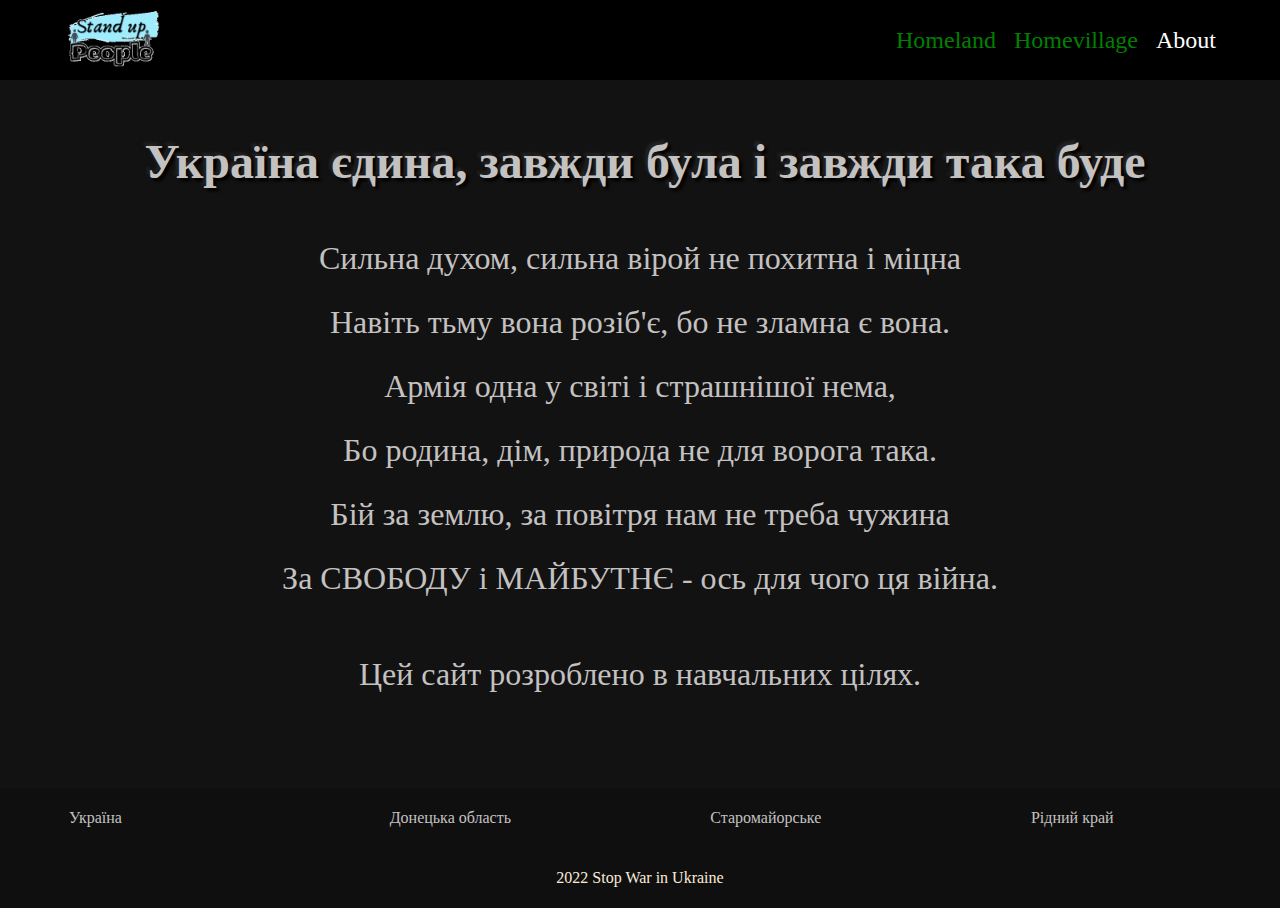
<file: about.html>
<!DOCTYPE html>
<html lang="ua">

<head>
    <meta charset="UTF-8">
    <meta http-equiv="X-UA-Compatible" content="IE=edge">
    <meta name="viewport" content="width=device-width, initial-scale=1.0">
    <title>Старомайорське це україна</title>
    <link rel="stylesheet" href="style.css">
</head>

<body>
    <header>
        <div class="container main-top">
            <a href="index.html"><img class="logo" src="images/SPC.png" alt="logo"></a>
            <div class="top-btn">
                <a href="homeland.html" class="btn">Homeland</a>
                <a href="homevillage.html" class="btn">Homevillage</a>
                <a href="#" class="btn open">About</a>
                <span class="burger"></span>
            </div>
        </div>
    </header>
    <main>
        <article class="container">
            <div class="info-words">
                <h1>Україна єдина, завжди була і завжди така буде</h1>
                <p >Сильна духом, сильна вірой не похитна і міцна <br>
                    Навіть тьму вона розіб'є, бо не зламна є вона. <br>
                    Армія одна у світі і страшнішої нема, <br>
                    Бо родина, дім, природа не для ворога така. <br>
                    Бій за землю, за повітря нам не треба чужина <br>
                    За СВОБОДУ і МАЙБУТНЄ - ось для чого ця війна.
                </p>
                <p>Цей сайт розроблено в навчальних цілях.</p>
            </div>
        </article>
      
    </main>
    <footer>
        <div class="container info">
            <p>Україна</p>
            <p>Донецька область</p>
            <p>Старомайорське</p>
            <p>Рідний край</p>
        </div>
        <div class="copiright">
            <p>2022 Stop War in Ukraine</p>
        </div>
    </footer>

</body>

</html>
</file>
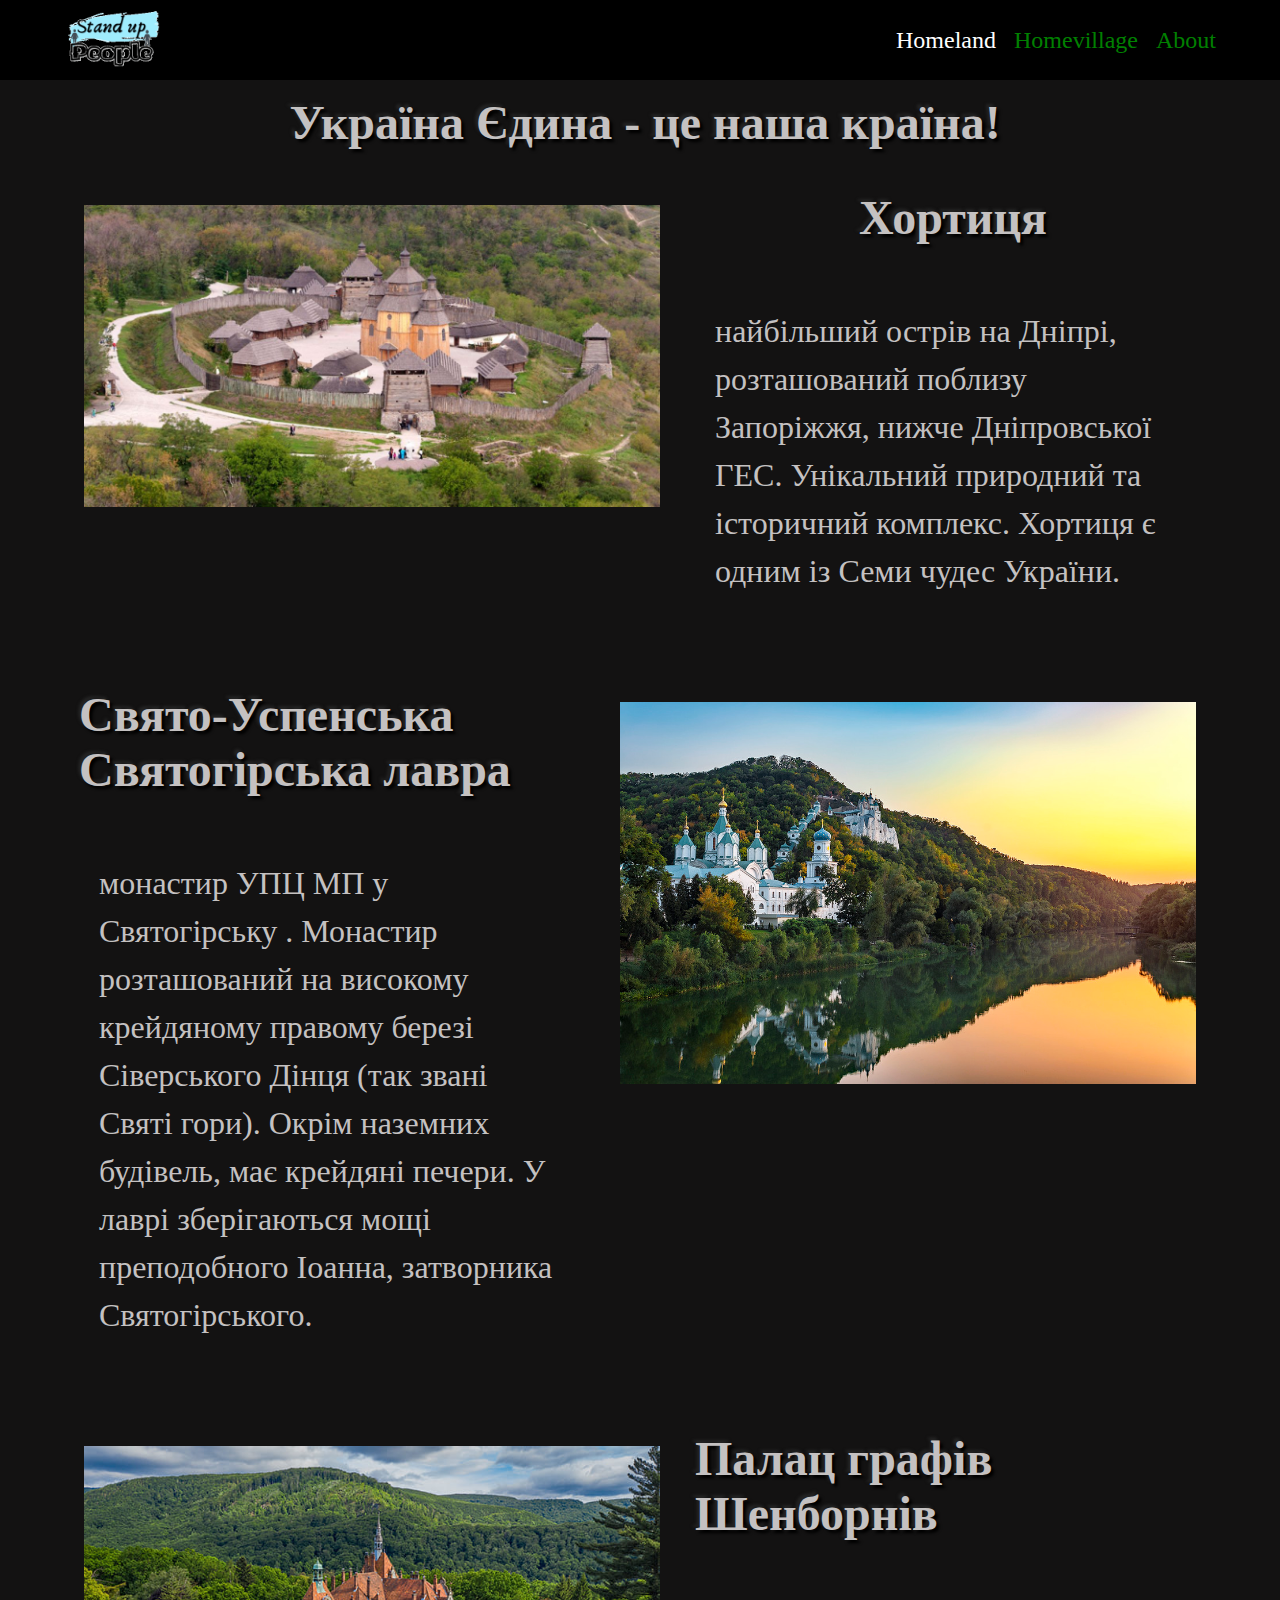
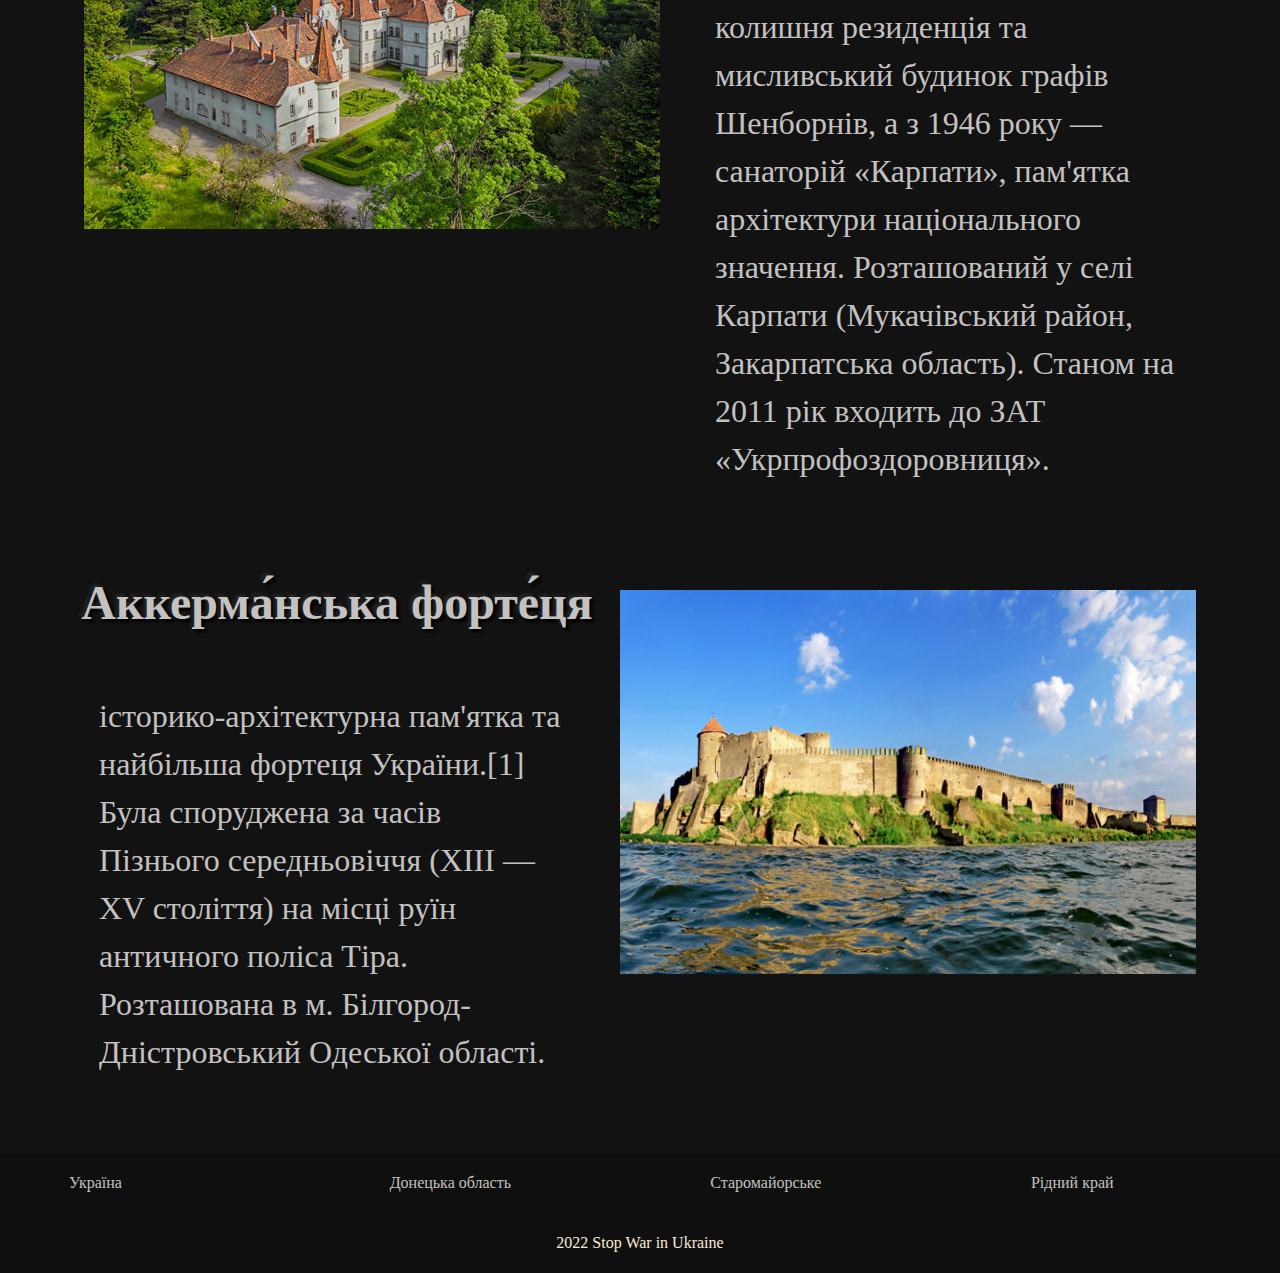
<file: homeland.html>
<!DOCTYPE html>
<html lang="ua">

<head>
    <meta charset="UTF-8">
    <meta http-equiv="X-UA-Compatible" content="IE=edge">
    <meta name="viewport" content="width=device-width, initial-scale=1.0">
    <title>Старомайорське це україна</title>
    <link rel="stylesheet" href="style.css">
</head>

<body>
    <header>
        <div class="container main-top">
            <a href="index.html"><img class="logo" src="images/SPC.png" alt="logo"></a>
            <div class="top-btn">
                <a href="#" class="btn open">Homeland</a>
                <a href="homevillage.html" class="btn">Homevillage</a>
                <a href="about.html" class="btn">About</a> <span class="burger"></span>
            </div>
        </div>
    </header>
    <main>
        <section class="container title-section" id="home">
            <h1>Україна Єдина - це наша країна!</h1>

        </section>
        <section class="container content">
            <div class="cont-row">
                <img class="pic" src="images/xortica.jpg" alt="picture">
                <div class="text-picture">
                    <h1>Хортиця</h1>
                    <p>
                        найбільший острів на Дніпрі, розташований поблизу Запоріжжя, нижче Дніпровської ГЕС. Унікальний
                        природний та історичний комплекс. Хортиця є одним із Семи чудес України.
                    </p>
                </div>
            </div>
            <div class="cont-row" id="help">
                <div class="text-picture">
                    <h1>Свято-Успенська Святогірська лавра </h1>
                    <p>
                        монастир УПЦ МП у Святогірську . Монастир розташований на високому крейдяному правому березі
                        Сіверського Дінця (так звані Святі гори). Окрім наземних будівель, має крейдяні печери. У лаврі
                        зберігаються мощі преподобного Іоанна, затворника Святогірського.
                    </p>
                </div>
                <img class="pic" src="images/sviatgorsk.jpg" alt="picture">
            </div>
            <div class="cont-row" id="about">
                <img class="pic" src="images/palac.jpg" alt="picture">
                <div class="text-picture">
                    <h1>Палац графів Шенборнів</h1>
                    <p>
                        колишня резиденція та мисливський будинок графів Шенборнів, а з 1946 року — санаторій «Карпати»,
                        пам'ятка архітектури національного значення. Розташований у селі Карпати (Мукачівський район,
                        Закарпатська область). Станом на 2011 рік входить до ЗАТ «Укрпрофоздоровниця».
                    </p>
                </div>
            </div>
            <div class="cont-row">
                <div class="text-picture">
                    <h1>Аккерма́нська форте́ця</h1>
                    <p>
                        історико-архітектурна пам'ятка та найбільша фортеця України.[1] Була споруджена за часів
                        Пізнього середньовіччя (XIII — XV століття) на місці руїн античного поліса Тіра. Розташована в
                        м. Білгород-Дністровський Одеської області.
                    </p>
                </div>
                <img class="pic" src="images/belgorod-fortress-dniester.jpg" alt="picture">
            </div>


        </section>
    </main>
    <footer>
        <div class="container info">
            <p>Україна</p>
            <p>Донецька область</p>
            <p>Старомайорське</p>
            <p>Рідний край</p>
        </div>
        <div class="copiright">
            <p>2022 Stop War in Ukraine</p>
        </div>
    </footer>

</body>

</html>
</file>
<file: style.css>
* {
    box-sizing: border-box;
    scroll-behavior: smooth;
}

body {
    background-color: #131212;
    color: antiquewhite;
    margin: 0 auto;
    font-family: 'Times New Roman', Times, serif;
    min-width: 360px;

}

header {
    height: 80px;
    display: flex;
    background-color: black;
    /* position: fixed; */
    width: 100%;
    top: 0;
    left: 0;
    z-index: 999;
    /* opacity: .6; */
}

.container {
    width: 90%;
    margin: 0 auto;
    color: #c4c1c1;
    user-select: none;
    position: relative;
}

.main-top {
    display: flex;
    flex-wrap: wrap;
    flex-direction: row;
    align-items: center;
    justify-content: space-between;
    padding: 0px;
    user-select: none;
}

.top-btn {
    color: white;
    width: 320px;
    display: flex;
    flex-wrap: nowrap;
    justify-content: space-between;
    font-size: 1em;
    transition: .65s;
}

.top-btn a {
    font-size: 1.5em;
    transition: .65s;
}

.top-btn a:hover {
    font-size: 1em;
}

.btn {
    text-decoration: none;
    color: green;
    font-size: 0.5em;
}

.open {
    color: white;
}

.logo {
    text-decoration: none;
    color: white;
    width: 100px;
}

.burger {
    display: block;
    width: 40px;
    height: 20px;
    position: relative;
    transition: .1s;
    border: 1px solid rgb(136, 128, 128);
    cursor: pointer;
    display: none;
}

.burger::before,
.burger::after {
    content: " ";
    position: absolute;
    left: 3px;
    width: 30px;
    height: 3px;
    border: 1px solid rgb(136, 128, 128);
}

.burger::before {
    top: 3px;
    background-color: rgb(70, 70, 114);
}

.burger::after {
    top: 10px;
    background-color: rgb(116, 116, 74);
}

.burger:active {
    background-color: rgb(95, 87, 219);
}

/* Header end */

/*Animation Ukraine */
.anime {
    text-align: center;
    margin: 0 auto;
    background-color: black;
    user-select: none;
}

.showCase {
    width: 100%;
    height: 100%;
    position: relative;
}

.showCase video {
    width: 100%;
    height: 100%;
    position: absolute;
    top: 0;
    left: 0;
    object-fit: cover;
}

.title {
    width: 100%;
    height: 100%;
    background-color: black;
    display: block;
    font-size: 100px;
    color: white;
    mix-blend-mode: multiply;
    padding: 0 10px;
}

/*Main start */
.title-section {
    text-align: center;
    padding: 15px 0 15px;
}

h1 {
    margin: 0;
    font-size: 3rem;
    padding-left: 10px;
    text-shadow: -3px -3px 3px #242424, 3px 3px 3px black;
}

.text-picture p {
    font-size: 2em;
    line-height: 1.5em;
}

.cont-row {
    display: flex;
    flex-flow: row nowrap;
    justify-content: right;
    padding-top: 20px;
    box-shadow: none;
    transition: 1s;
}

.cont-row:hover {
    box-shadow: 3px 3px 10px grey;
}

.pic {
    width: 50%;
    height: 100%;
    margin: 20px;
    display: block;
    transition: 2s;
    box-shadow: none;
}

.cont-row p {
    padding: 30px;
}

.cont-row:hover .pic {
    box-shadow: 2px 2px 10px #3c3c76;
}

.text-picture {
    padding: 5px;
    width: 50%;
    display: flex;
    flex-flow: column;
    align-items: center;
    justify-content: space-around;
}

footer {
    margin-top: 10px;
    background-color: rgb(15, 15, 15);
}

.info {
    display: flex;
    flex-flow: row nowrap;
    justify-content: space-between;
}

.info p {
    width: 190px;
    padding: 5px;
}

.copiright {
    text-align: center;
    padding: 5px;
}

.info-words {
    padding-top: 50px;
    padding-bottom: 40px;
    text-align: center;
    font-size: 2em;
    line-height: 2em;
}

@media (max-width: 1200px) {
    .text-picture {
        font-size: 80%;
    }
}

@media (max-width: 991px) {
    .cont-row {
        flex-flow: column;
        border-bottom: 2px solid grey;
    }

    .cont-row:nth-child(2n) {
        flex-direction: column-reverse;
    }

    .main-top {
        flex-direction: column;
        /*font-size: .6rem;*/
    }

    .pic {
        width: 90%;
        font-size: 100%;
    }

    .text-picture {
        width: 100%;

    }

    h1 {
        text-align: center;
        margin: 0;
        padding-left: 0;
    }

    .info {
        flex-wrap: wrap;
        text-align: center;
    }

    .info p {
        width: 50%;
    }

    .logo {
        width: 75px;
    }

    .info-words {
        font-size: 1em;
    }
}

@media (max-width: 767px) {
    .info {
        display: flex;
        flex-flow: column nowrap;
        align-items: center;
    }
}
@media (max-width: 400px) {
    .cont-row p {
        padding: 10px;
    }
    .text-picture p {
        font-size: 1.5em;
        line-height: 1em;
    }
    .info p {
        margin: 5px;
    }
    
    .title{
        font-size: 50px;
    }
</file>
